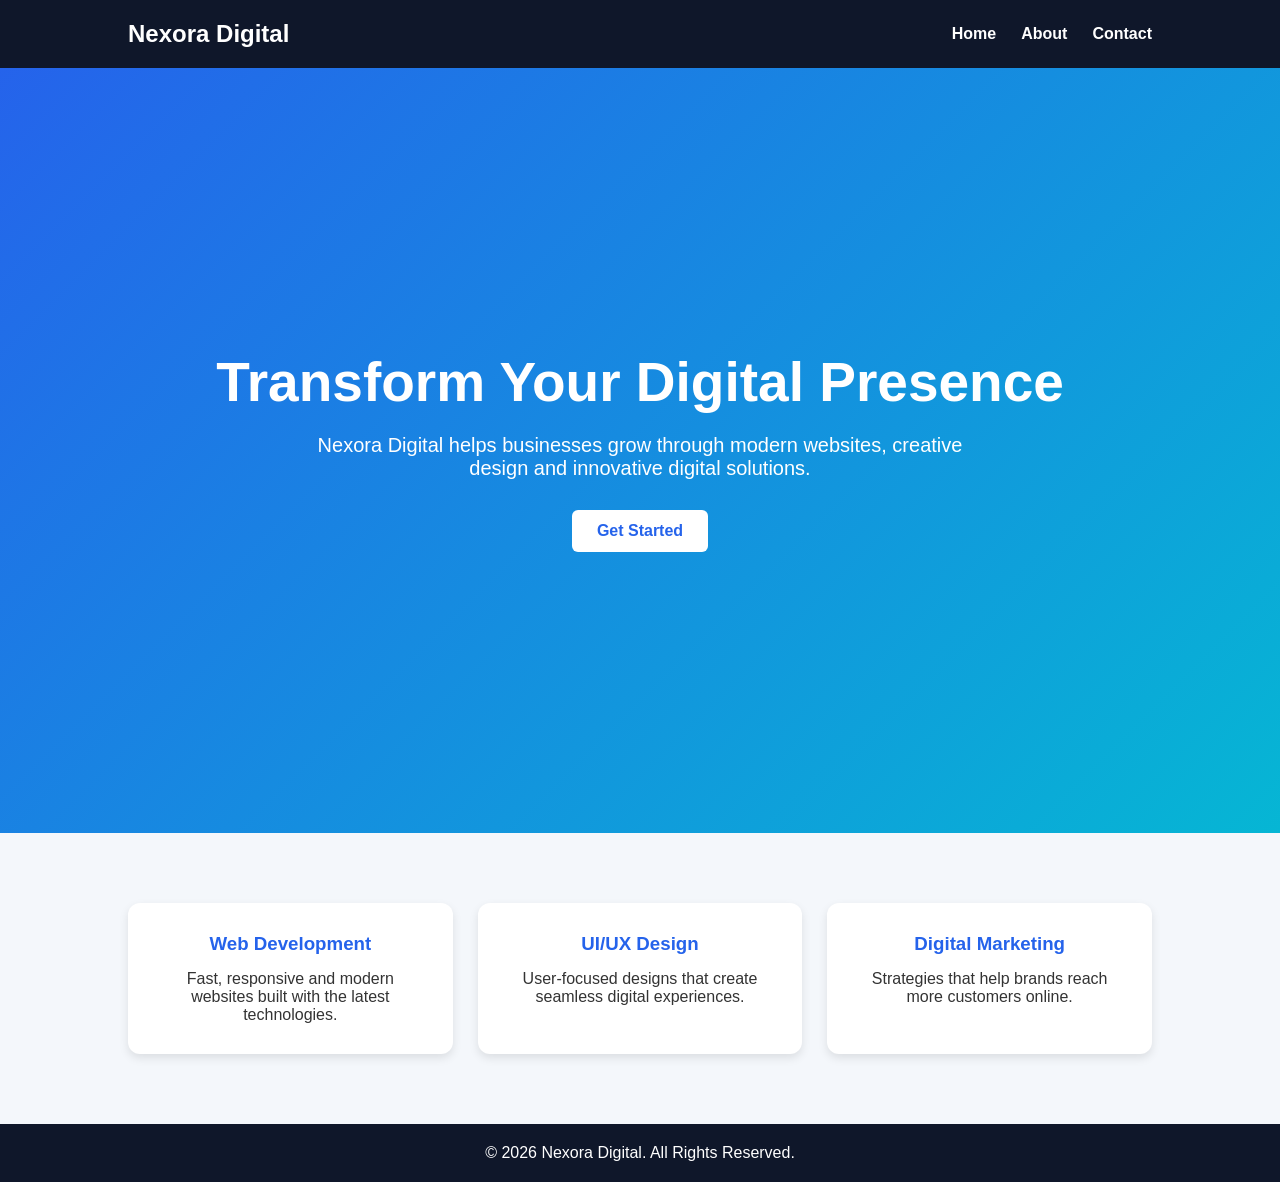
<file: index.html>
<!DOCTYPE html>
<html lang="en">
<head>
<meta charset="UTF-8">
<meta name="viewport" content="width=device-width, initial-scale=1.0">
<title>Nexora Digital - Home</title>
<link rel="stylesheet" href="style.css">
</head>
<body>

<nav>
    <div class="logo">Nexora Digital</div>

    <ul>
        <li><a href="index.html">Home</a></li>
        <li><a href="about.html">About</a></li>
        <li><a href="contact.html">Contact</a></li>
    </ul>
</nav>

<section class="hero">
    <h1>Transform Your Digital Presence</h1>

    <p>
        Nexora Digital helps businesses grow through modern websites,
        creative design and innovative digital solutions.
    </p>

    <a href="contact.html" class="btn">Get Started</a>
</section>

<section class="features">

    <div class="card">
        <h3>Web Development</h3>
        <p>
            Fast, responsive and modern websites built with the latest
            technologies.
        </p>
    </div>

    <div class="card">
        <h3>UI/UX Design</h3>
        <p>
            User-focused designs that create seamless digital experiences.
        </p>
    </div>

    <div class="card">
        <h3>Digital Marketing</h3>
        <p>
            Strategies that help brands reach more customers online.
        </p>
    </div>

</section>

<footer>
    <p>© 2026 Nexora Digital. All Rights Reserved.</p>
</footer>

</body>
</html>
</file>
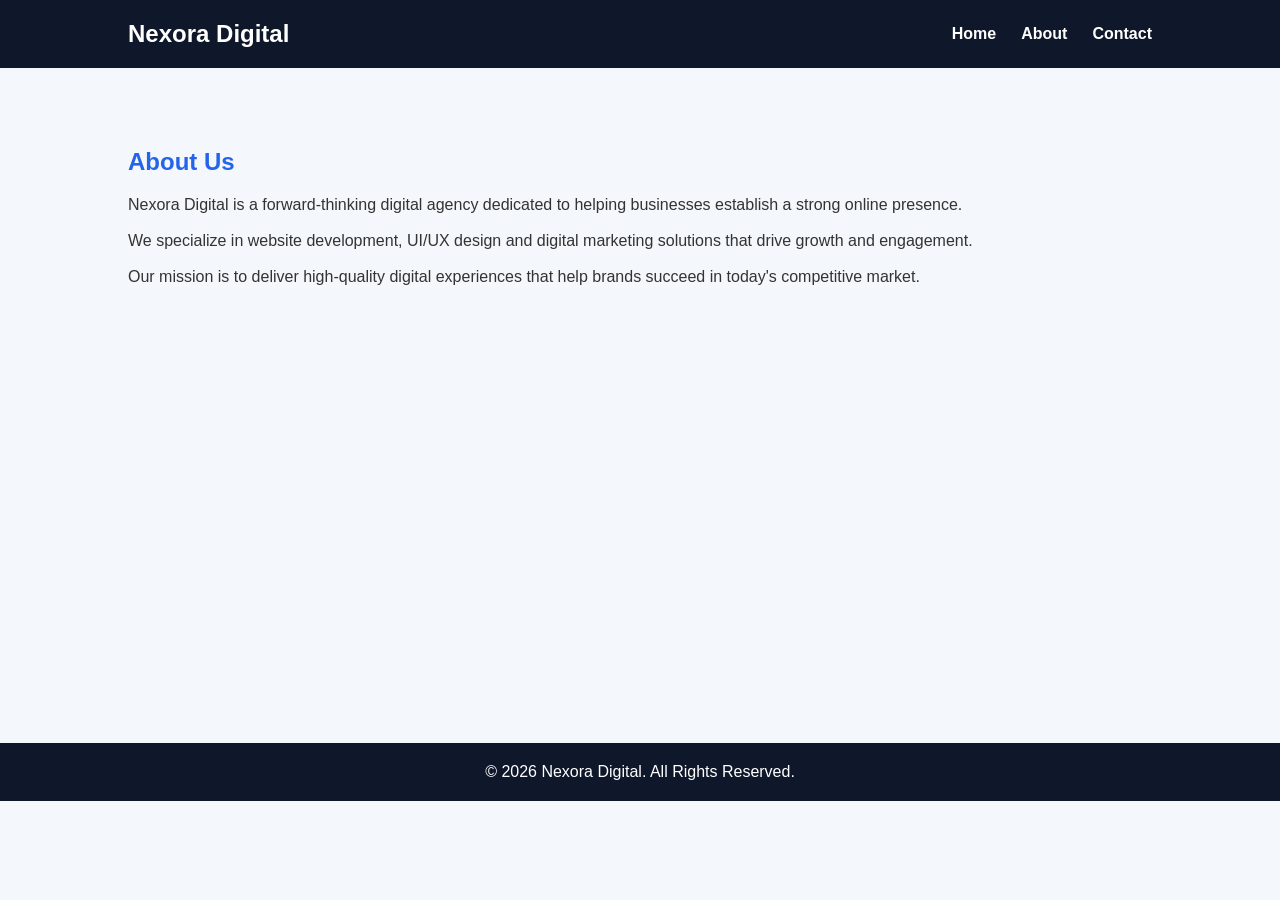
<file: about.html>
<!DOCTYPE html>
<html lang="en">
<head>
<meta charset="UTF-8">
<meta name="viewport" content="width=device-width, initial-scale=1.0">
<title>About Us</title>
<link rel="stylesheet" href="style.css">
</head>
<body>

<nav>
    <div class="logo">Nexora Digital</div>

    <ul>
        <li><a href="index.html">Home</a></li>
        <li><a href="about.html">About</a></li>
        <li><a href="contact.html">Contact</a></li>
    </ul>
</nav>

<section class="page">

    <h1>About Us</h1>

    <p>
        Nexora Digital is a forward-thinking digital agency dedicated to
        helping businesses establish a strong online presence.
    </p>

    <br>

    <p>
        We specialize in website development, UI/UX design and digital
        marketing solutions that drive growth and engagement.
    </p>

    <br>

    <p>
        Our mission is to deliver high-quality digital experiences that
        help brands succeed in today's competitive market.
    </p>

</section>

<footer>
    <p>© 2026 Nexora Digital. All Rights Reserved.</p>
</footer>

</body>
</html>
</file>
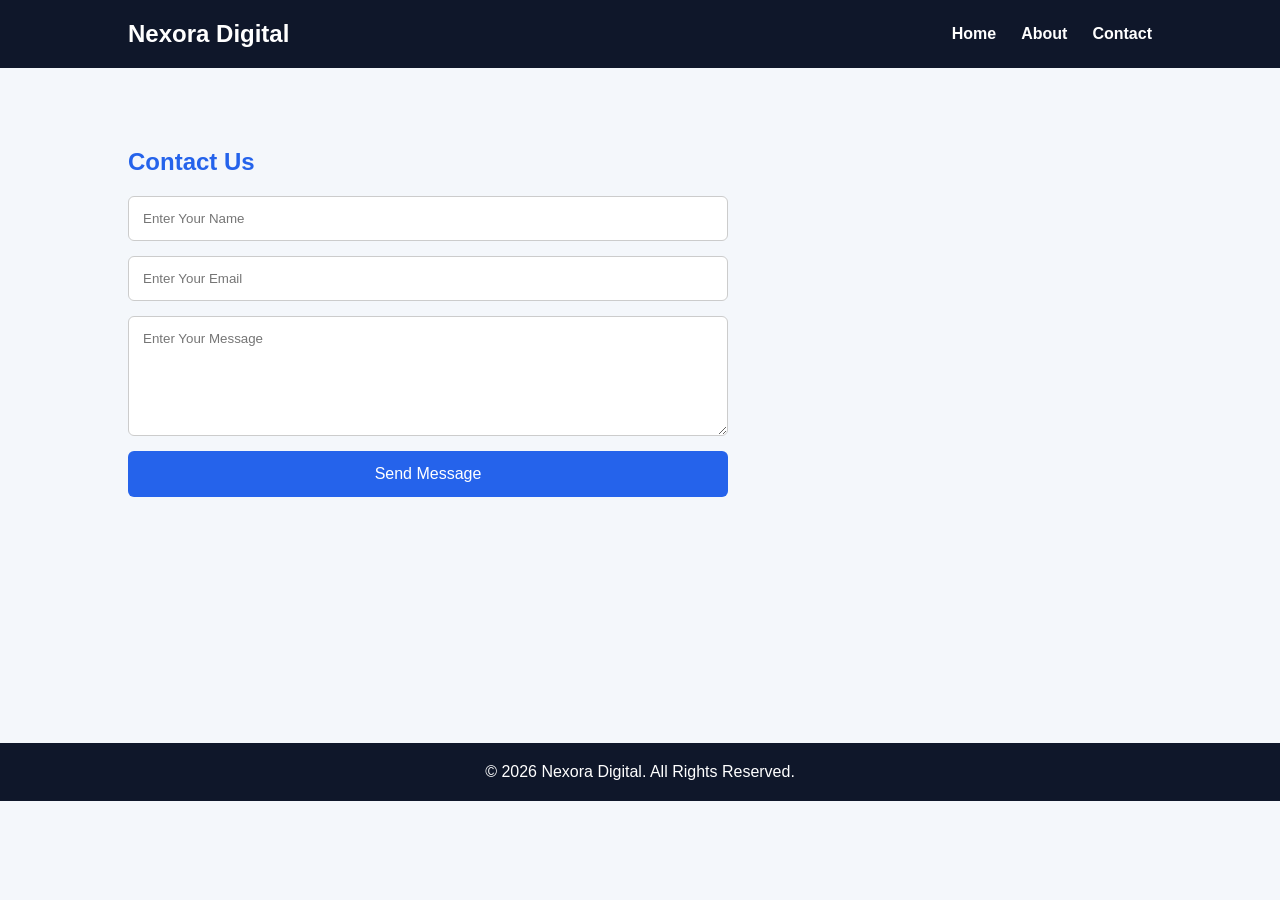
<file: contact.html>
<!DOCTYPE html>
<html lang="en">
<head>
<meta charset="UTF-8">
<meta name="viewport" content="width=device-width, initial-scale=1.0">
<title>Contact Us</title>
<link rel="stylesheet" href="style.css">
</head>
<body>

<nav>
    <div class="logo">Nexora Digital</div>

    <ul>
        <li><a href="index.html">Home</a></li>
        <li><a href="about.html">About</a></li>
        <li><a href="contact.html">Contact</a></li>
    </ul>
</nav>

<section class="page">

    <h1>Contact Us</h1>

    <form id="contactForm">

        <input
            type="text"
            id="name"
            placeholder="Enter Your Name">

        <input
            type="email"
            id="email"
            placeholder="Enter Your Email">

        <textarea
            id="message"
            rows="6"
            placeholder="Enter Your Message"></textarea>

        <button type="submit">
            Send Message
        </button>

    </form>

</section>

<footer>
    <p>© 2026 Nexora Digital. All Rights Reserved.</p>
</footer>

<script src="script.js"></script>

</body>
</html>
</file>
<file: style.css>
*{
    margin:0;
    padding:0;
    box-sizing:border-box;
    font-family:'Segoe UI',sans-serif;
}

body{
    background:#f4f7fb;
    color:#333;
}

nav{
    background:#0f172a;
    display:flex;
    justify-content:space-between;
    align-items:center;
    padding:20px 10%;
}

.logo{
    color:white;
    font-size:24px;
    font-weight:bold;
}

nav ul{
    display:flex;
    list-style:none;
}

nav ul li{
    margin-left:25px;
}

nav ul li a{
    color:white;
    text-decoration:none;
    font-weight:600;
}

nav ul li a:hover{
    color:#38bdf8;
}

.hero{
    height:85vh;
    background:linear-gradient(
    135deg,
    #2563eb,
    #06b6d4
    );

    display:flex;
    flex-direction:column;
    justify-content:center;
    align-items:center;
    text-align:center;
    color:white;
    padding:20px;
}

.hero h1{
    font-size:55px;
    margin-bottom:20px;
}

.hero p{
    max-width:700px;
    font-size:20px;
    margin-bottom:30px;
}

.btn{
    text-decoration:none;
    background:white;
    color:#2563eb;
    padding:12px 25px;
    border-radius:6px;
    font-weight:bold;
}

.features{
    padding:70px 10%;
    display:grid;
    grid-template-columns:repeat(auto-fit,minmax(250px,1fr));
    gap:25px;
}

.card{
    background:white;
    padding:30px;
    border-radius:12px;
    text-align:center;
    box-shadow:0 4px 10px rgba(0,0,0,.1);
}

.card h3{
    margin-bottom:15px;
    color:#2563eb;
}

.page{
    min-height:75vh;
    padding:80px 10%;
}

.page h1{
    margin-bottom:20px;
    color:#2563eb;
}

form{
    max-width:600px;
    display:flex;
    flex-direction:column;
    gap:15px;
}

input,
textarea{
    padding:14px;
    border:1px solid #ccc;
    border-radius:6px;
}

button{
    background:#2563eb;
    color:white;
    border:none;
    padding:14px;
    cursor:pointer;
    border-radius:6px;
    font-size:16px;
}

button:hover{
    background:#1d4ed8;
}

footer{
    background:#0f172a;
    color:white;
    text-align:center;
    padding:20px;
}

@media(max-width:768px){

nav{
    flex-direction:column;
}

nav ul{
    margin-top:15px;
}

.hero h1{
    font-size:38px;
}

.hero p{
    font-size:16px;
}

}
</file>
